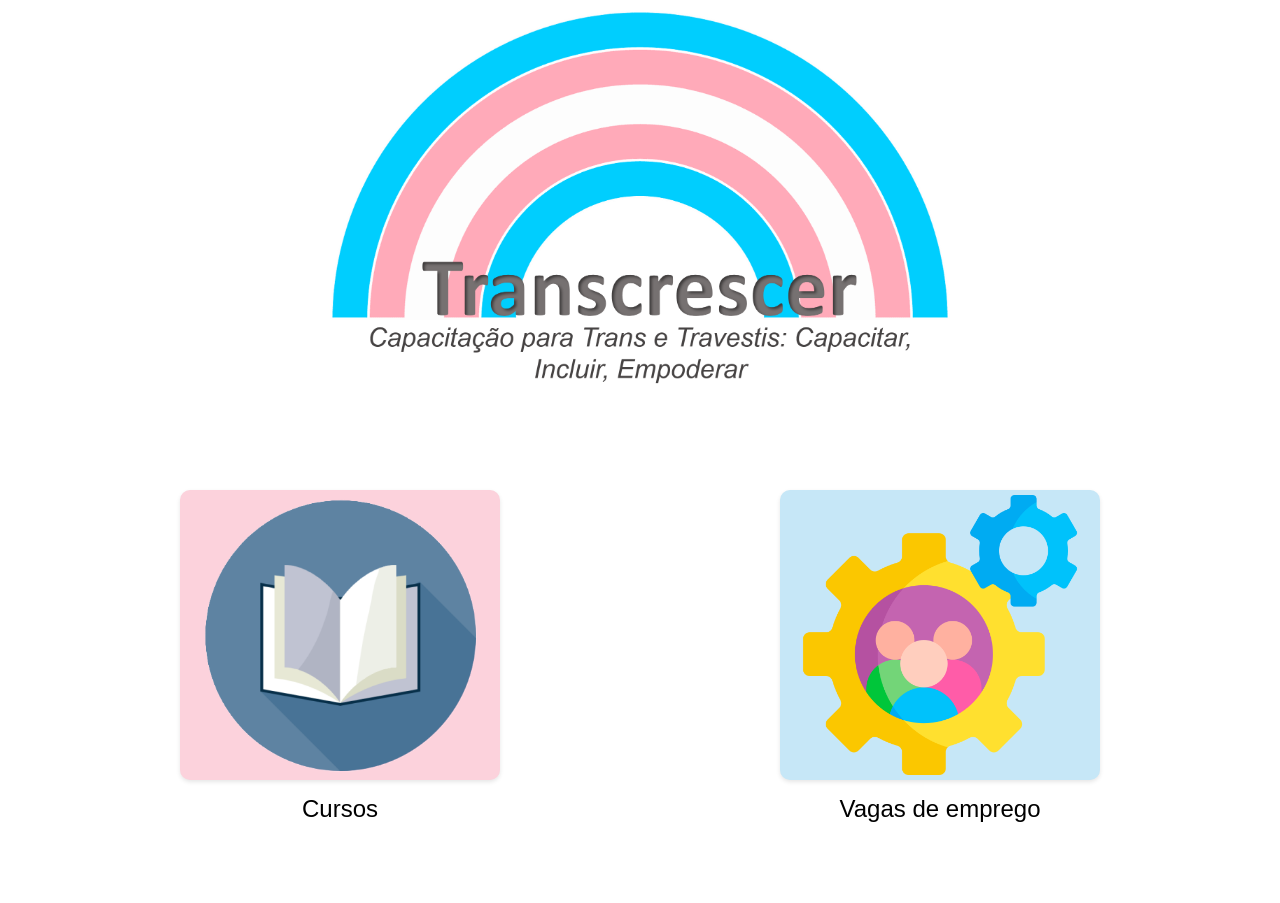
<file: index.html>
<!doctype html>
<html lang="pt-br">
  <head>
    <meta charset="UTF-8" />
    <meta name="viewport" content="width=device-width, initial-scale=1.0" />
    <title>Transcrescer</title>
    <link rel="icon" href="./assets/flag.png" type="image/x-icon" />
    <link rel="stylesheet" href="./styles/style.css" />
  </head>
  <body>
    <header>
      <img class="logo2" src="./assets/logo2.png" alt="Logo Transcrescer" />
    </header>

    <section class="main__links">
      <a class="main__link__study" href="./pages/study.html">
        <div class="main__fundo__imgstudy">
          <img class="main__img__study" src="./book2.png" alt="Imagem livro" />
        </div>
        <p class="main__text__study">Cursos</p>
      </a>
      <a class="main__link__work" href="./pages/works.html">
        <div class="main__fundo__imgwork">
          <img
            class="main__img__work"
            src="./emprego.png"
            alt="Imagem engrenagens"
          />
        </div>
        <p class="main__text__work">Vagas de emprego</p>
      </a>
    </section>
  </body>
</html>
</file>
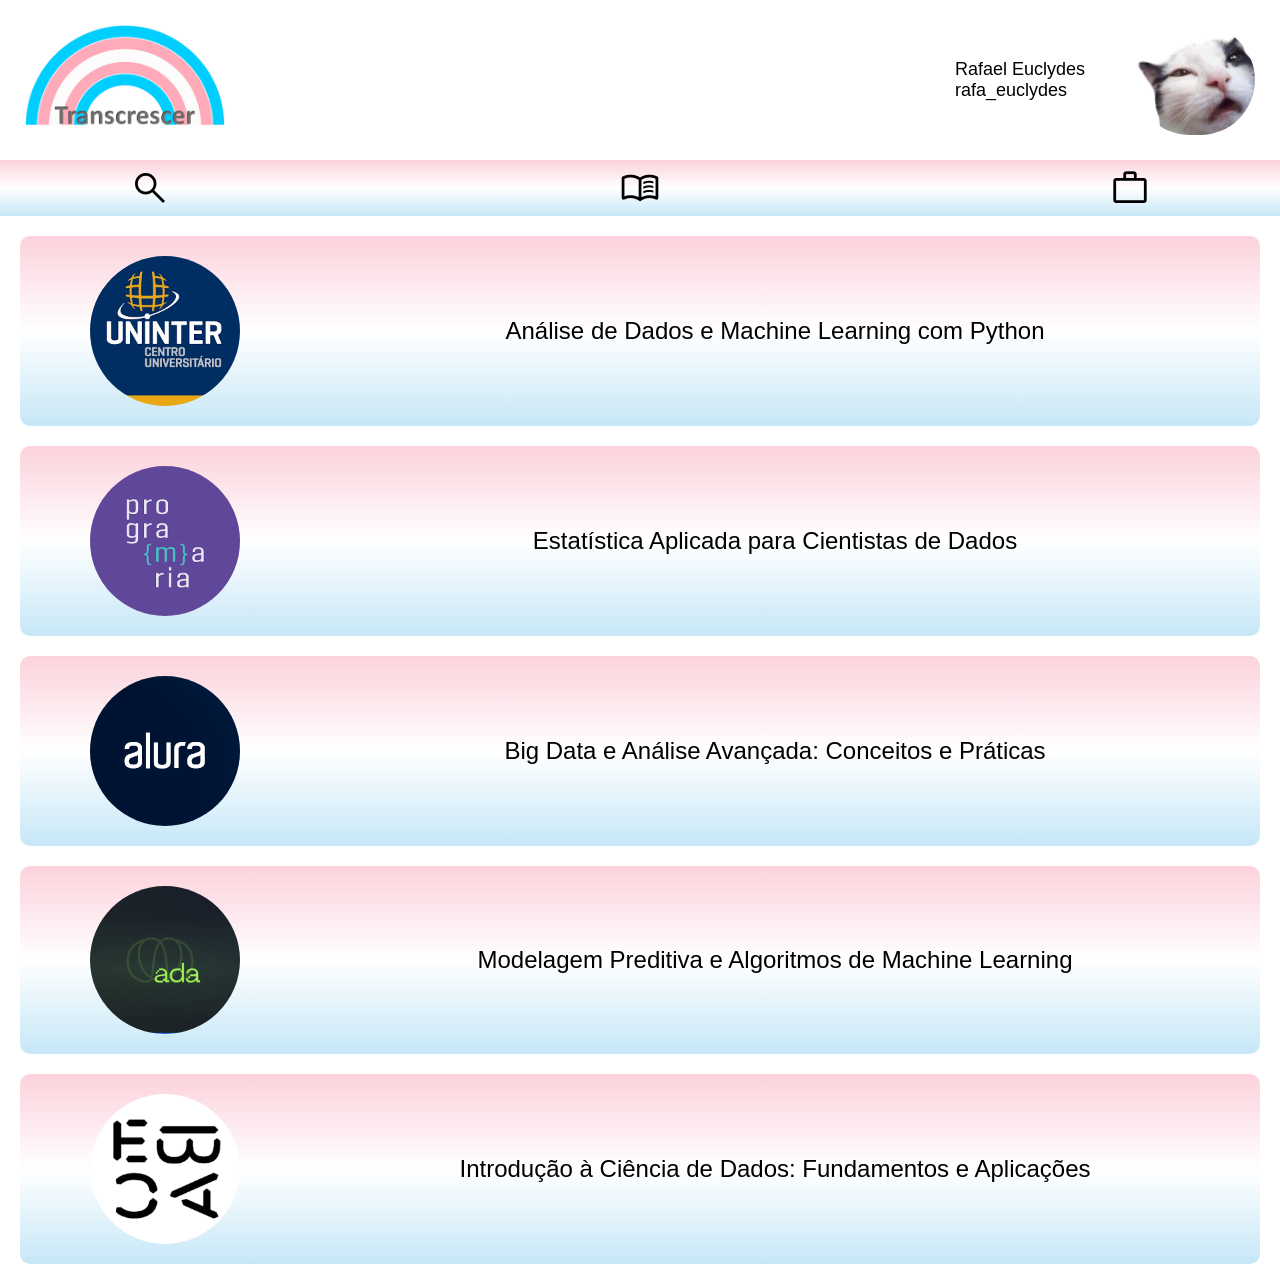
<file: pages/cienciadados.html>
<!doctype html>
<html lang="pt-br">
  <head>
    <meta charset="UTF-8" />
    <meta name="viewport" content="width=device-width, initial-scale=1.0" />
    <title>Transcrescer</title>
    <link rel="shortcut icon" href="../assets/flag.png" type="image/x-icon" />

    <link
      href="https://fonts.googleapis.com/css2?family=Material+Symbols+Outlined"
      rel="stylesheet"
    />
    <link rel="stylesheet" href="../styles/course_style.css" />
    <script src="./cienciadados.js" defer></script>
  </head>
  <body>
    <header class="header">
      <a href="../index.html">
        <img
          class="header__logo"
          src="../assets/logo.png"
          alt="Logo Transcrescer"
        />
      </a>
      <div class="header__user">
        <p class="header__text">
          Rafael Euclydes <br />
          rafa_euclydes
        </p>
        <img class="header__img" src="../assets/cat.png" alt="" />
      </div>
    </header>
    <div class="menu">
      <span class="material-symbols-outlined"> search </span>
      <span class="material-symbols-outlined"> menu_book </span>
      <span class="material-symbols-outlined"> work </span>
    </div>

    <main class="content"></main>
  </body>
</html>
</file>
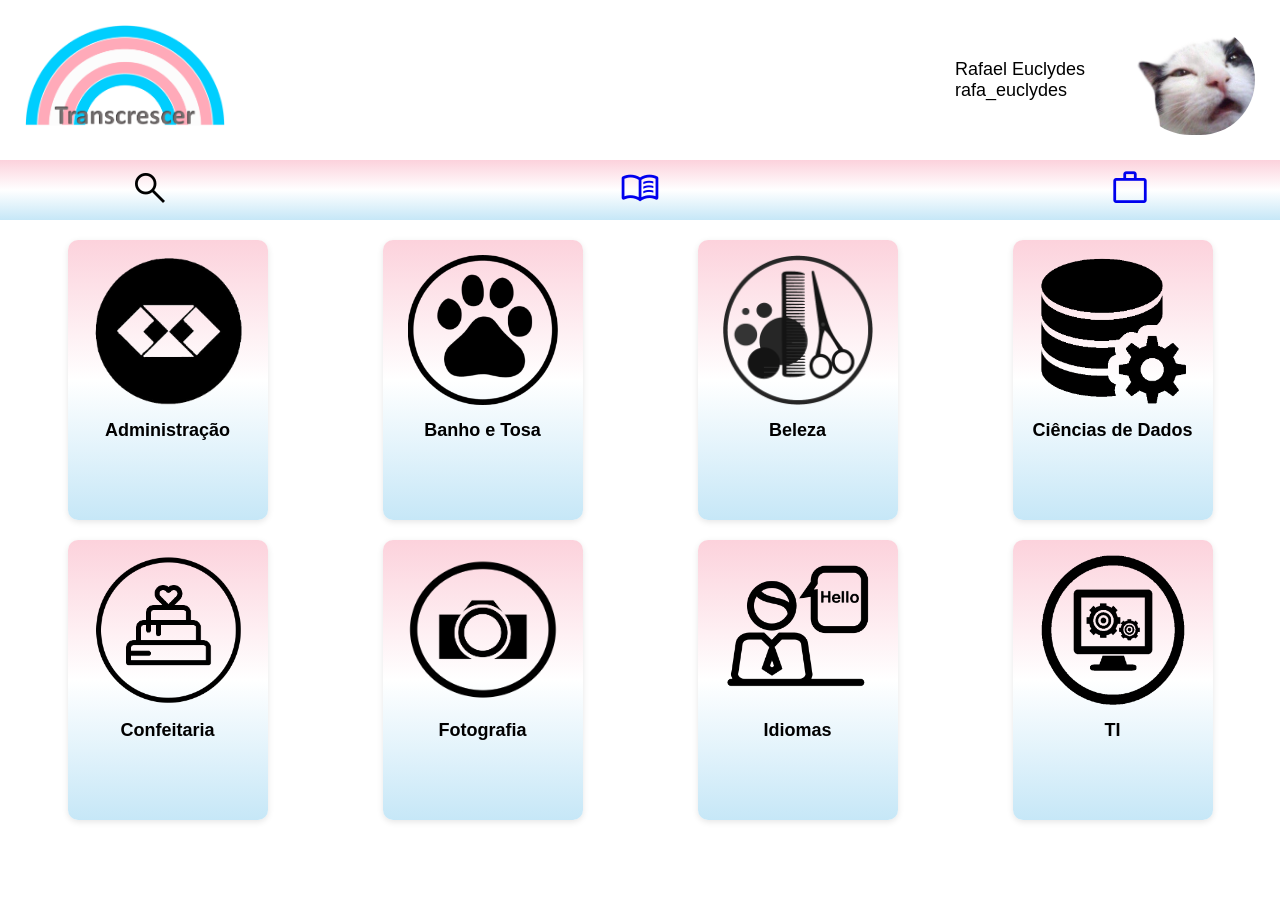
<file: pages/study.html>
<!doctype html>
<html lang="pt-br">
  <head>
    <meta charset="UTF-8" />
    <meta name="viewport" content="width=device-width, initial-scale=1.0" />
    <title>Transcrescer - Estudos</title>
    <link rel="icon" href="../assets/flag.png" type="image/x-icon" />
    <link
      href="https://fonts.googleapis.com/css2?family=Material+Symbols+Outlined"
      rel="stylesheet"
    />
    <link rel="stylesheet" href="../styles/study_style.css" />
    <script src="../script.js" defer></script>
  </head>
  <body>
    <header class="header">
      <a href="../index.html">
        <img
          class="header__logo"
          src="../assets/logo.png"
          alt="Logo Transcrescer"
        />
      </a>
      <div class="header__user">
        <p class="header__text">
          Rafael Euclydes <br />
          rafa_euclydes
        </p>
        <img class="header__img" src="../assets/cat.png" alt="" />
      </div>
    </header>
    <div class="menu">
      <span class="material-symbols-outlined"> search </span>
      <a href="./study.html">
        <span class="material-symbols-outlined"> menu_book </span>
      </a>
      <a href="./works.html">
        <span class="material-symbols-outlined"> work </span>
      </a>
    </div>

    <main class="content"></main>
  </body>
</html>
</file>
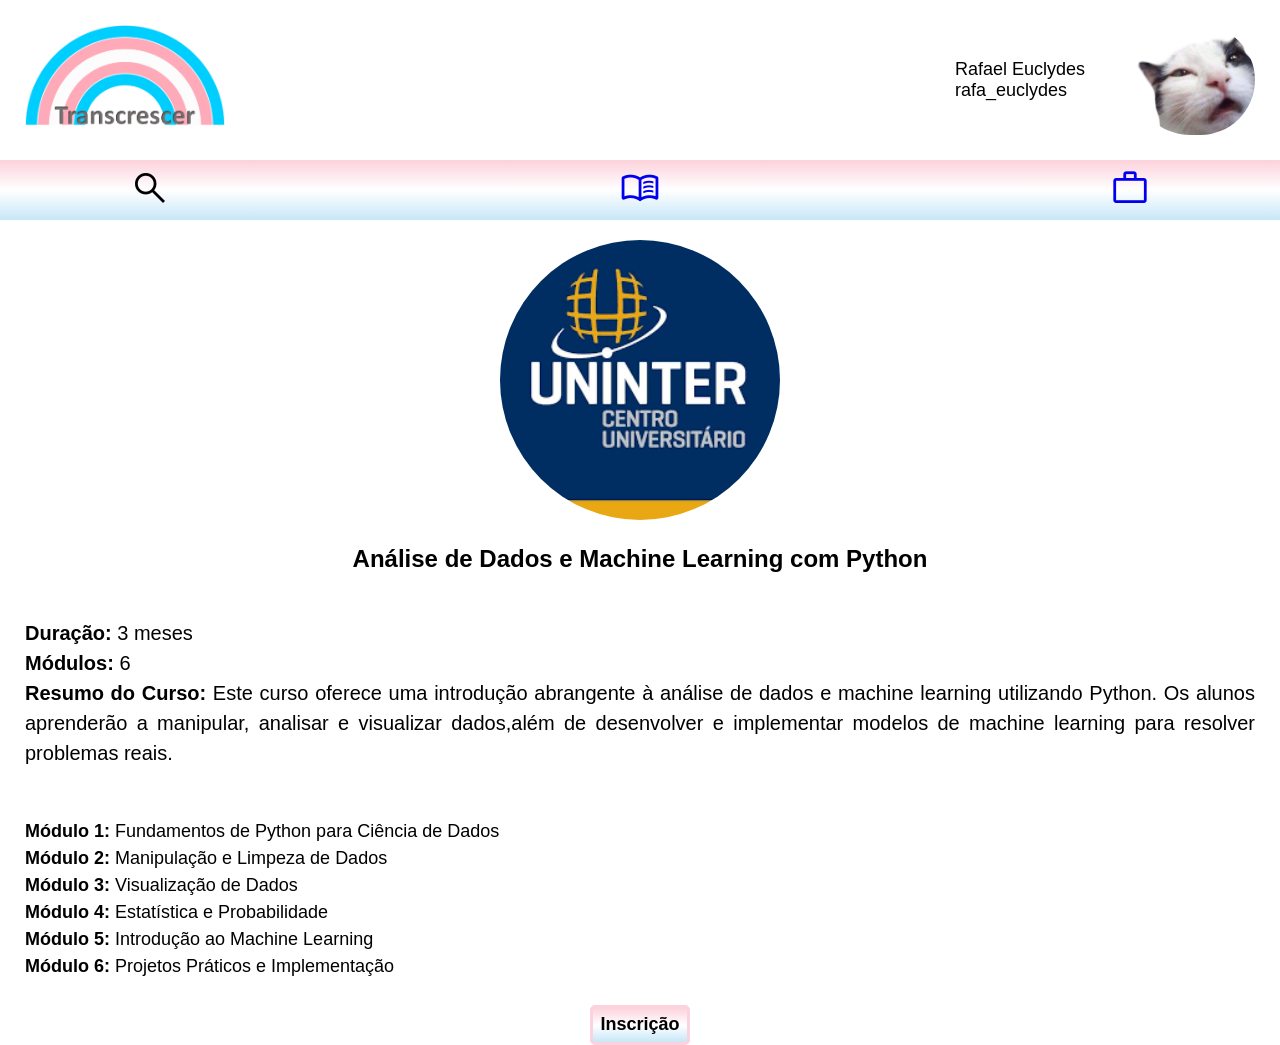
<file: pages/uninter.html>
<!doctype html>
<html lang="en">
  <head>
    <meta charset="UTF-8" />
    <meta name="viewport" content="width=device-width, initial-scale=1.0" />
    <title>Curso - Uninter</title>
    <link rel="shortcut icon" href="../assets/flag.png" type="image/x-icon" />
    <link
      href="https://fonts.googleapis.com/css2?family=Material+Symbols+Outlined"
      rel="stylesheet"
    />
    <link rel="stylesheet" href="../styles/study_style.css" />
  </head>
  <body>
    <header class="header">
      <a href="../index.html">
        <img
          class="header__logo"
          src="../assets/logo.png"
          alt="Logo Transcrescer"
        />
      </a>
      <div class="header__user">
        <p class="header__text">
          Rafael Euclydes <br />
          rafa_euclydes
        </p>
        <img class="header__img" src="../assets/cat.png" alt="" />
      </div>
    </header>
    <div class="menu">
      <span class="material-symbols-outlined"> search </span>
      <a href="./study.html">
        <span class="material-symbols-outlined"> menu_book </span>
      </a>
      <a href="./works.html">
        <span class="material-symbols-outlined"> work </span>
      </a>
    </div>

    <main class="main__uninter">
      <img class="main__img" src="../assets/uninter2.png" alt="Logo Uninter" />
      <h2 class="main__title">
        Análise de Dados e Machine Learning com Python
      </h2>
    </main>
    <section>
      <p class="section__resumo">
        <b> Duração: </b> 3 meses <br />
        <b>Módulos:</b> 6 <br />
        <b>Resumo do Curso:</b> Este curso oferece uma introdução abrangente à
        análise de dados e machine learning utilizando Python. Os alunos
        aprenderão a manipular, analisar e visualizar dados,além de desenvolver
        e implementar modelos de machine learning para resolver problemas reais.
      </p>
      <p class="section__module">
        <b>Módulo 1:</b> Fundamentos de Python para Ciência de Dados <br />
        <b> Módulo 2:</b> Manipulação e Limpeza de Dados <br />
        <b> Módulo 3: </b>Visualização de Dados <br />
        <b>Módulo 4:</b> Estatística e Probabilidade <br />
        <b>Módulo 5: </b>Introdução ao Machine Learning <br />
        <b>Módulo 6:</b> Projetos Práticos e Implementação
      </p>
    </section>
    <input class="button" type="submit" value="Inscrição" />
  </body>
</html>
</file>
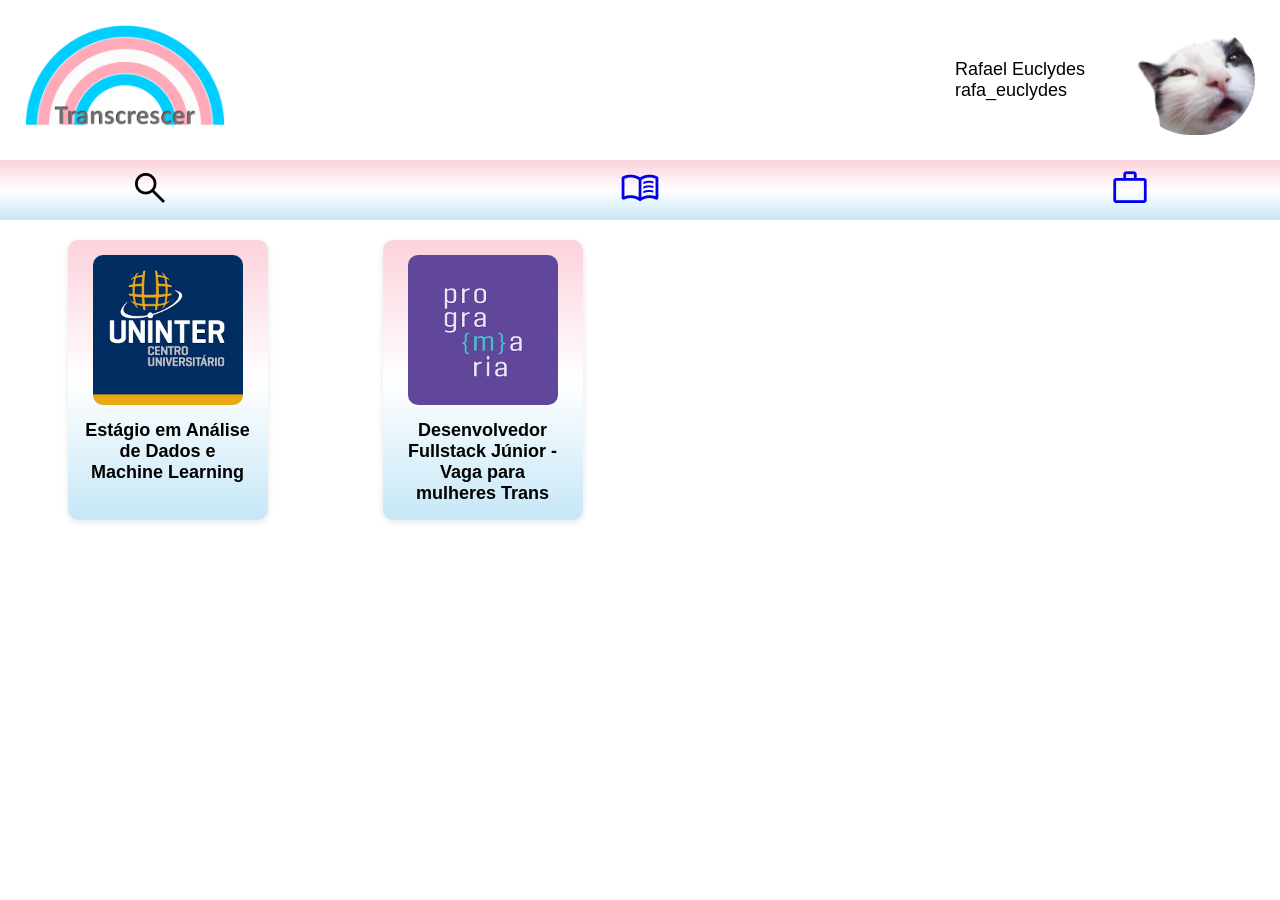
<file: pages/works.html>
<!doctype html>
<html lang="pt-br">
  <head>
    <meta charset="UTF-8" />
    <meta name="viewport" content="width=device-width, initial-scale=1.0" />
    <title>Transcrescer - Oportunidades</title>
    <link rel="icon" href="../assets/flag.png" type="image/x-icon" />
    <link
      href="https://fonts.googleapis.com/css2?family=Material+Symbols+Outlined"
      rel="stylesheet"
    />
    <link rel="stylesheet" href="../styles/study_style.css" />
    <script src="./works.js" defer></script>
  </head>
  <body>
    <header class="header">
      <a href="../index.html">
        <img
          class="header__logo"
          src="../assets/logo.png"
          alt="Logo Transcrescer"
        />
      </a>
      <div class="header__user">
        <p class="header__text">
          Rafael Euclydes <br />
          rafa_euclydes
        </p>
        <img class="header__img" src="../assets/cat.png" alt="" />
      </div>
    </header>
    <div class="menu">
      <span class="material-symbols-outlined"> search </span>
      <a href="./study.html">
        <span class="material-symbols-outlined"> menu_book </span>
      </a>
      <a href="./works.html">
        <span class="material-symbols-outlined"> work </span>
      </a>
    </div>

    <main class="content"></main>
  </body>
</html>
</file>
<file: styles/style.css>
/* Reset */
* {
  margin: 0;
  padding: 0;
  box-sizing: border-box;
}

body {
  color: #000000;
  font-family: "Montserrat", sans-serif;
}

/* Header */
header {
  padding: 10px 20px;
  display: flex;
  justify-content: center;
}

.logo2 {
  width: 620px;
}

.main__links {
  display: flex;
  justify-content: space-between;
  margin: 80px 180px;
}

.main__link__study,
.main__link__work {
  display: flex;
  flex-direction: column;
  text-decoration: none;
  align-items: center;
  gap: 15px;
  font-size: 24px;
  color: #000000;
}

.main__link__study:hover,
.main__link__work:hover {
  transform: scale(1.05);
}

.main__fundo__imgstudy,
.main__fundo__imgwork {
  width: 320px;
  background-color: #fcd2dc;
  border-radius: 10px;
  box-shadow: 0 2px 4px rgba(0, 0, 0, 0.1);
  display: flex;
  justify-content: center;
  padding: 5px;
}

.main__img__study,
.main__img__work {
  width: 280px;
  height: 280px;
}

.main__fundo__imgwork {
  background-color: #c6e7f7;
}
</file>
<file: styles/course_style.css>
/* Reset */
* {
  margin: 0;
  padding: 0;
  box-sizing: border-box;
}

body {
  color: #000000;
  font-family: "Montserrat", sans-serif;
}

/* Header */
.header {
  display: flex;
  justify-content: space-between;
  margin: 25px;
}

.header__logo {
  width: 200px;
}

.header__user {
  display: flex;
  justify-content: space-between;
  align-items: center;
  gap: 50px;
}

.header__img {
  width: 120px;
  border-radius: 100px;
}

.header__text {
  font-size: 18px;
}

.menu {
  display: flex;
  justify-content: center;
  padding: 8px;
  gap: 450px;
  background: linear-gradient(to bottom, #fcd2dc, #ffffff, #c6e7f7);
}

.material-symbols-outlined {
  font-size: 40px;
  cursor: pointer;
}

/* Main */
.content {
  display: flex;
  flex-direction: column;
  padding: 20px;
  gap: 20px;
}

.card {
  display: flex;
  flex-direction: column;
  align-items: center;
  text-align: center;
  cursor: pointer;
}

.card:hover {
  transform: scale(1.05);
}

.card {
  display: grid;
  grid-template-columns: 250px auto;
  align-items: center;
  background: linear-gradient(to bottom, #fcd2dc, #ffffff, #c6e7f7);
  border-radius: 10px;
  padding: 20px;
  gap: 20px;
}

.card__img {
  width: 150px;
  border-radius: 100%;
  margin-left: 50px;
}

p {
  font-size: 24px;
  padding: 20px 0;
  place-items: center;
}
</file>
<file: styles/study_style.css>
/* Reset */
* {
  margin: 0;
  padding: 0;
  box-sizing: border-box;
}

body {
  color: #000000;
  font-family: "Montserrat", sans-serif;
}

/* Header */
.header {
  display: flex;
  justify-content: space-between;
  margin: 25px;
}

.header__logo {
  width: 200px;
}

.header__user {
  display: flex;
  justify-content: space-between;
  align-items: center;
  gap: 50px;
}

.header__img {
  width: 120px;
  border-radius: 100px;
}

.header__text {
  font-size: 18px;
}

.menu {
  display: flex;
  justify-content: center;
  padding: 8px;
  gap: 450px;
  background: linear-gradient(to bottom, #fcd2dc, #ffffff, #c6e7f7);
}

.material-symbols-outlined {
  font-size: 40px;
  cursor: pointer;
}

/* Main container */
.content {
  display: grid;
  grid-template-columns: repeat(4, 1fr);
  place-items: center;
  padding: 20px;
  gap: 20px;
}

/* Link como card */
.card {
  text-decoration: none; /* remove sublinhado */
  display: flex;
  justify-content: center;
  cursor: pointer;
  transition: transform 0.3s ease;
}

.card:hover {
  transform: scale(1.05);
}

/* Fundo do card */
.card__fundo {
  display: flex;
  flex-direction: column;
  align-items: center;
  background: linear-gradient(to bottom, #fcd2dc, #ffffff, #c6e7f7);
  width: 200px;
  border-radius: 10px;
  padding: 15px;
  box-shadow: 0 2px 6px rgba(0, 0, 0, 0.1);
  height: 280px;
}

/* Imagem do card */
.card__img {
  width: 150px;
  height: 150px;
  object-fit: cover;
  border-radius: 10px;
}

/* Texto do card */
.card__text {
  font-size: 18px;
  font-weight: bold;
  color: #000;
  padding-top: 15px;
  text-align: center;
}

/* Main page Uninter */
.main__uninter {
  display: flex;
  flex-direction: column;
  justify-content: center;
  align-items: center;
  gap: 25px;
  padding: 20px;
}

.main__img {
  width: 280px;
  border-radius: 100%;
}

.section__resumo {
  font-size: 20px;
  padding: 25px;
  text-align: justify;
  line-height: 1.5;
}

.section__module {
  font-size: 18px;
  padding: 25px;
  text-align: justify;
  line-height: 1.5;
}

.button {
  display: block;
  margin: auto;
  width: 100px;
  height: 40px;
  background: linear-gradient(to bottom, #fcd2dc, #ffffff, #c6e7f7);
  border-radius: 5px;
  font-size: 18px;
  font-weight: bold;
  cursor: pointer;
  border: solid #fcd2dc;
}

a {
  text-decoration: none;
}
</file>
